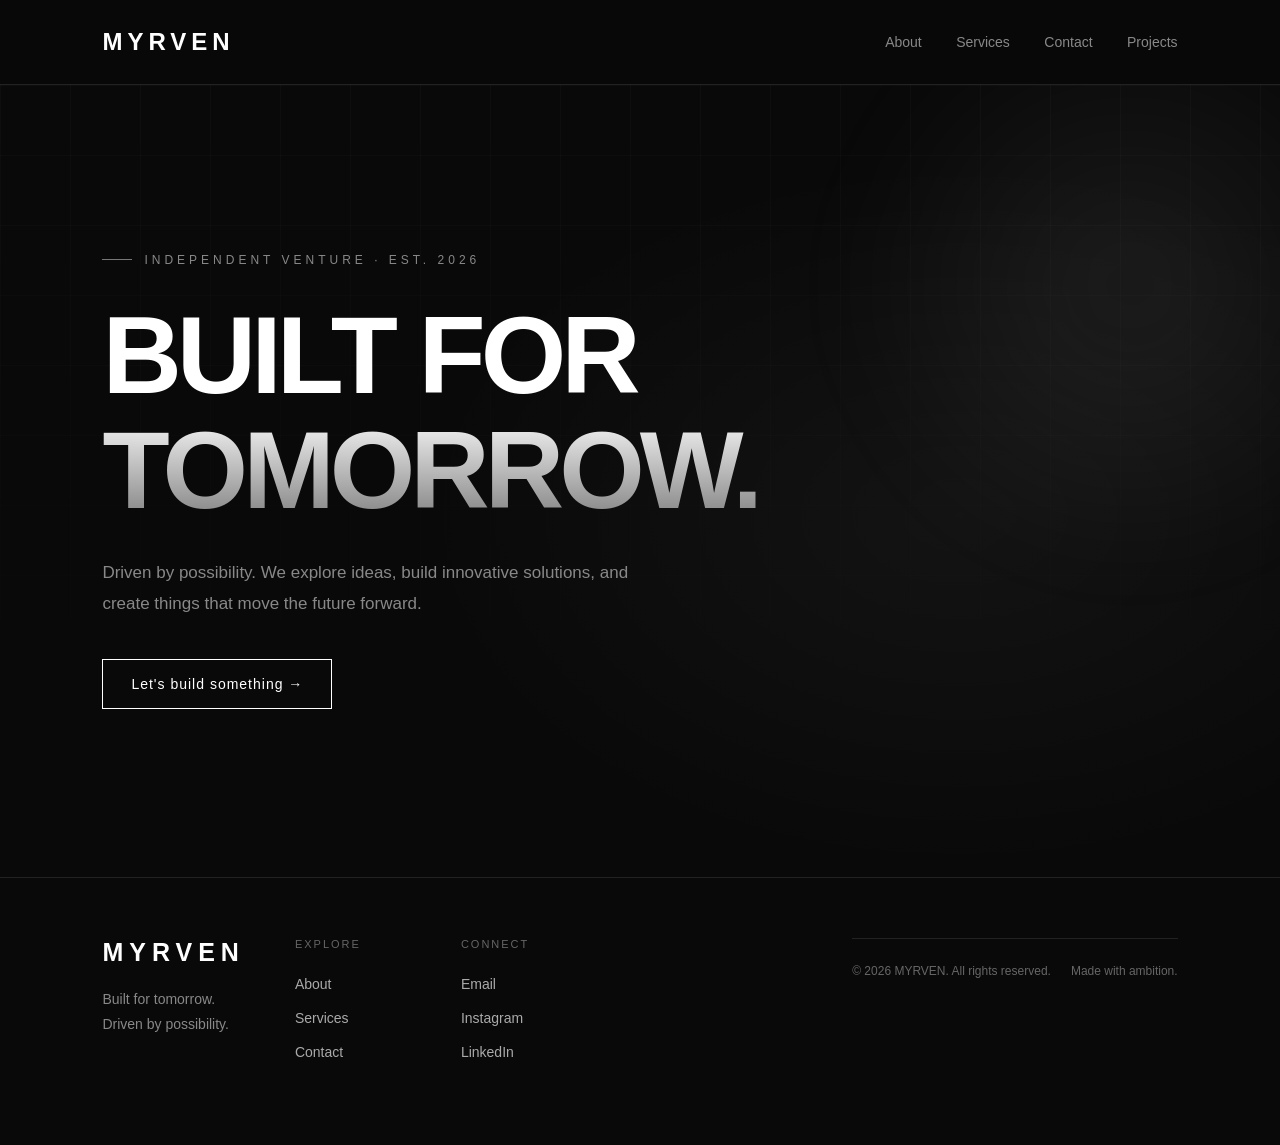
<file: index.html>
<!DOCTYPE html>
<html lang="en">
<head>
  <meta charset="UTF-8">
  <meta name="viewport" content="width=device-width, initial-scale=1.0">

  <title>MYRVEN — Built for Tomorrow</title>

  <meta name="description"
        content="MYRVEN is an independent venture driven by innovation, technology, creativity, and ambition.">
  
  <link rel="stylesheet" href="style.css">
  
</head>

<body>

  <header id="top">
    <div class="logo">MYRVEN</div>

    <nav>
  <a href="about.html">About</a>
  <a href="services.html">Services</a>
  <a href="contact.html">Contact</a>
  <a href="projects.html">Projects</a>
</nav>
  </header>

  <main>
    <section class="hero" id="about">

      <p class="tag">Independent Venture · Est. 2026</p>

      <h1>
        Built for<br>
        <span>tomorrow.</span>
      </h1>

      <p class="description">
        Driven by possibility. We explore ideas, build innovative
        solutions, and create things that move the future forward.
      </p>

      <a href="#contact" class="cta">
        Let's build something →
      </a>

    </section>
    
   
<!-- FOOTER -->

<footer class="footer">

  <div class="footer-main">

    <div class="footer-brand">
      <a href="#top" class="footer-logo">MYRVEN</a>

      <p>
        Built for tomorrow.<br>
        Driven by possibility.
      </p>
    </div>

    <div class="footer-links">

      <div class="footer-column">
        <span class="footer-heading">EXPLORE</span>
        <a href="#about">About</a>
        <a href="#services">Services</a>
        <a href="#contact">Contact</a>
      </div>

      <div class="footer-column">
        <span class="footer-heading">CONNECT</span>
        <a href="myrven.official@gmail.com">Email</a>
        <a href="https://www.instagram.com/myrven.official?lqvp=NWhkYjMxbGhpYzJ1" target="_blank">Instagram</a>
        <a href="#" target="_blank">LinkedIn</a>
      </div>

    </div>

  </div>

  <div class="footer-bottom">
    <p>© 2026 MYRVEN. All rights reserved.</p>
    <p>Made with ambition.</p>
  </div>

</footer>
</body>
</html>
</file>
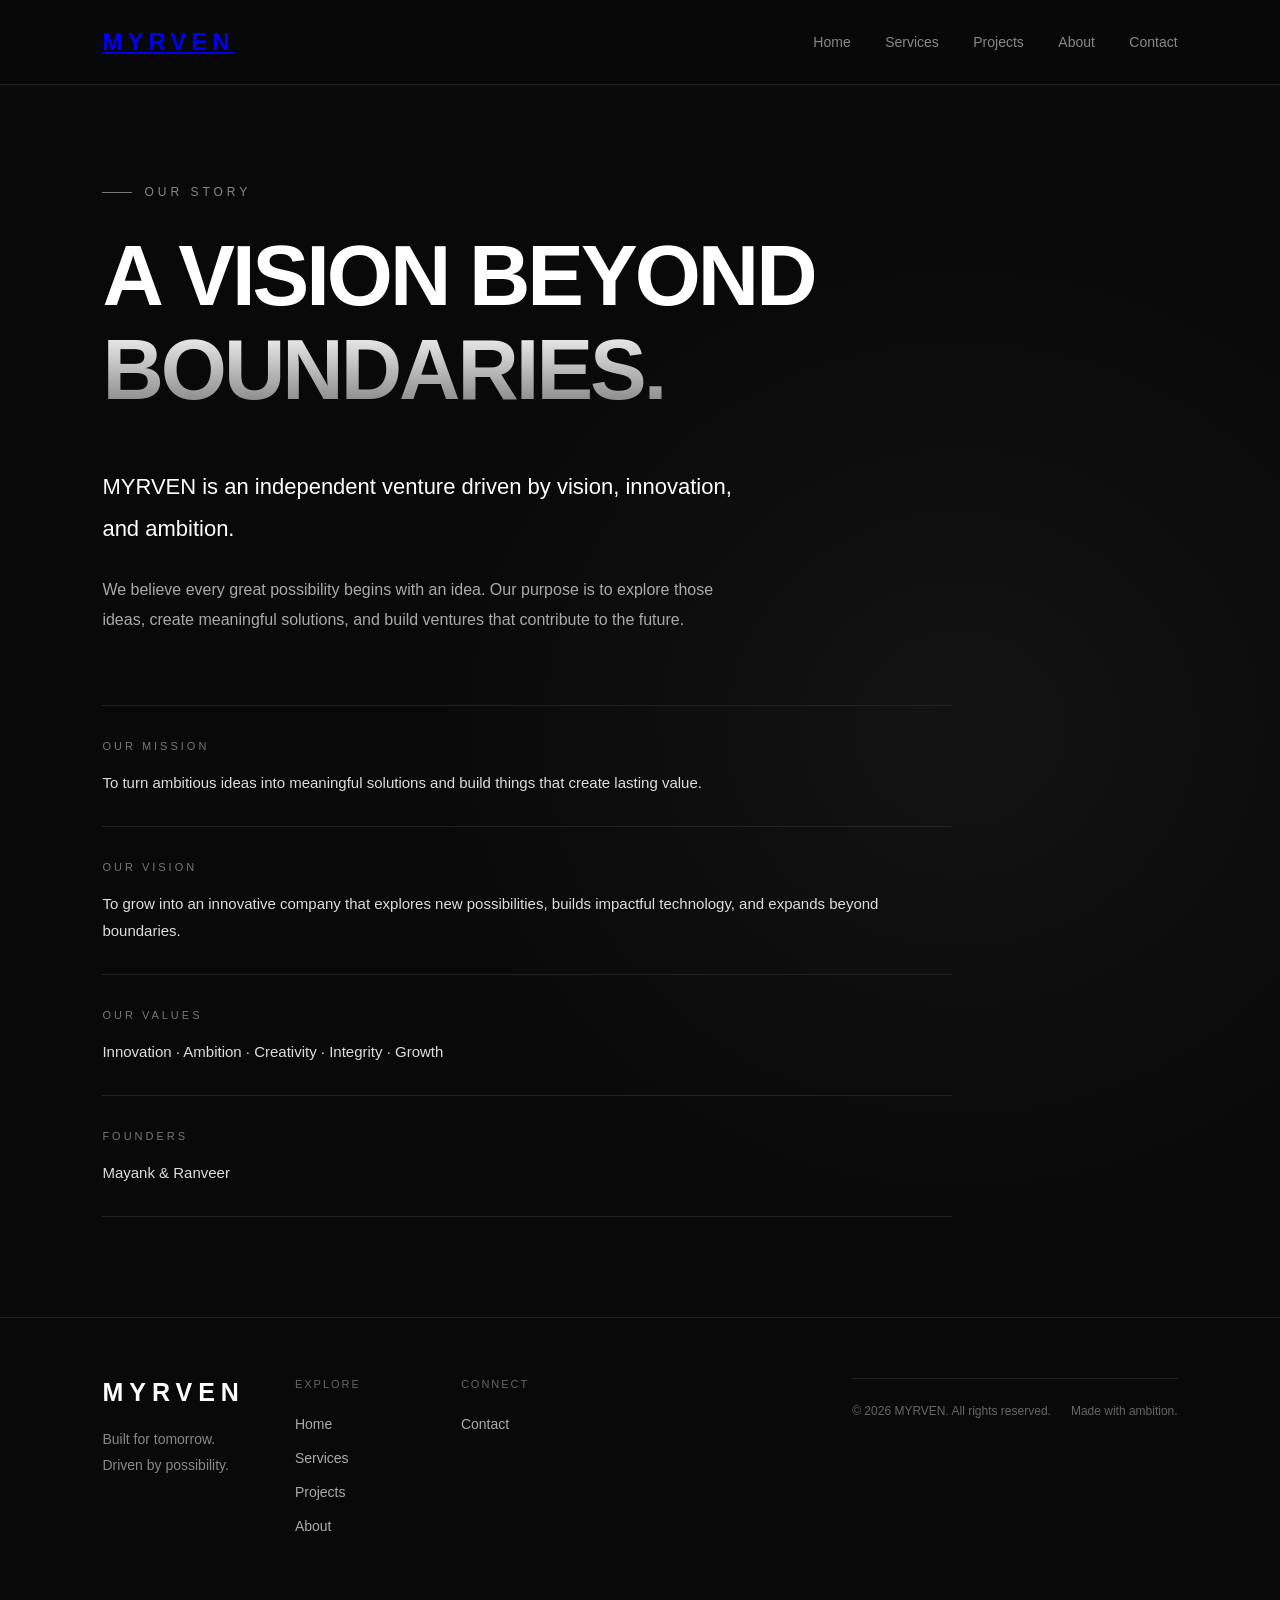
<file: about.html>
<!DOCTYPE html>
<html lang="en">
<head>
  <meta charset="UTF-8">
  <meta name="viewport" content="width=device-width, initial-scale=1.0">

  <title>About MYRVEN | Our Vision & Mission</title>

  <meta name="description" content="Discover MYRVEN, an independent venture founded by Mayank and Ranveer, driven by innovation, ambition and possibility.">

  <link rel="stylesheet" href="style.css">
</head>

<body>

  <header>
    <a href="index.html" class="logo">MYRVEN</a>

    <nav>
      <a href="index.html">Home</a>
      <a href="services.html">Services</a>
      <a href="projects.html">Projects</a>
      <a href="about.html" class="active">About</a>
      <a href="contact.html">Contact</a>
    </nav>
  </header>

  <main>

    <section class="about-page">

      <p class="tag">Our Story</p>

      <h1>
        A vision beyond<br>
        <span>boundaries.</span>
      </h1>

      <div class="about-intro">
        <p>
          MYRVEN is an independent venture driven by vision,
          innovation, and ambition.
        </p>

        <p>
          We believe every great possibility begins with an idea.
          Our purpose is to explore those ideas, create meaningful
          solutions, and build ventures that contribute to the future.
        </p>
      </div>

      <div class="about-details">

        <div class="detail-item">
          <span>OUR MISSION</span>

          <p>
            To turn ambitious ideas into meaningful solutions
            and build things that create lasting value.
          </p>
        </div>

        <div class="detail-item">
          <span>OUR VISION</span>

          <p>
            To grow into an innovative company that explores
            new possibilities, builds impactful technology,
            and expands beyond boundaries.
          </p>
        </div>

        <div class="detail-item">
          <span>OUR VALUES</span>

          <p>
            Innovation · Ambition · Creativity · Integrity · Growth
          </p>
        </div>

        <div class="detail-item">
          <span>FOUNDERS</span>

          <p>Mayank & Ranveer</p>
        </div>

      </div>

    </section>

  </main>

  <footer class="footer">

    <div class="footer-main">

      <div class="footer-brand">
        <a href="index.html" class="footer-logo">MYRVEN</a>

        <p>
          Built for tomorrow.<br>
          Driven by possibility.
        </p>
      </div>

      <div class="footer-links">

        <div class="footer-column">
          <span class="footer-heading">EXPLORE</span>
          <a href="index.html">Home</a>
          <a href="services.html">Services</a>
          <a href="projects.html">Projects</a>
          <a href="about.html">About</a>
        </div>

        <div class="footer-column">
          <span class="footer-heading">CONNECT</span>
          <a href="contact.html">Contact</a>
        </div>

      </div>

    </div>

    <div class="footer-bottom">
      <p>© 2026 MYRVEN. All rights reserved.</p>
      <p>Made with ambition.</p>
    </div>

  </footer>

</body>
</html>
</file>
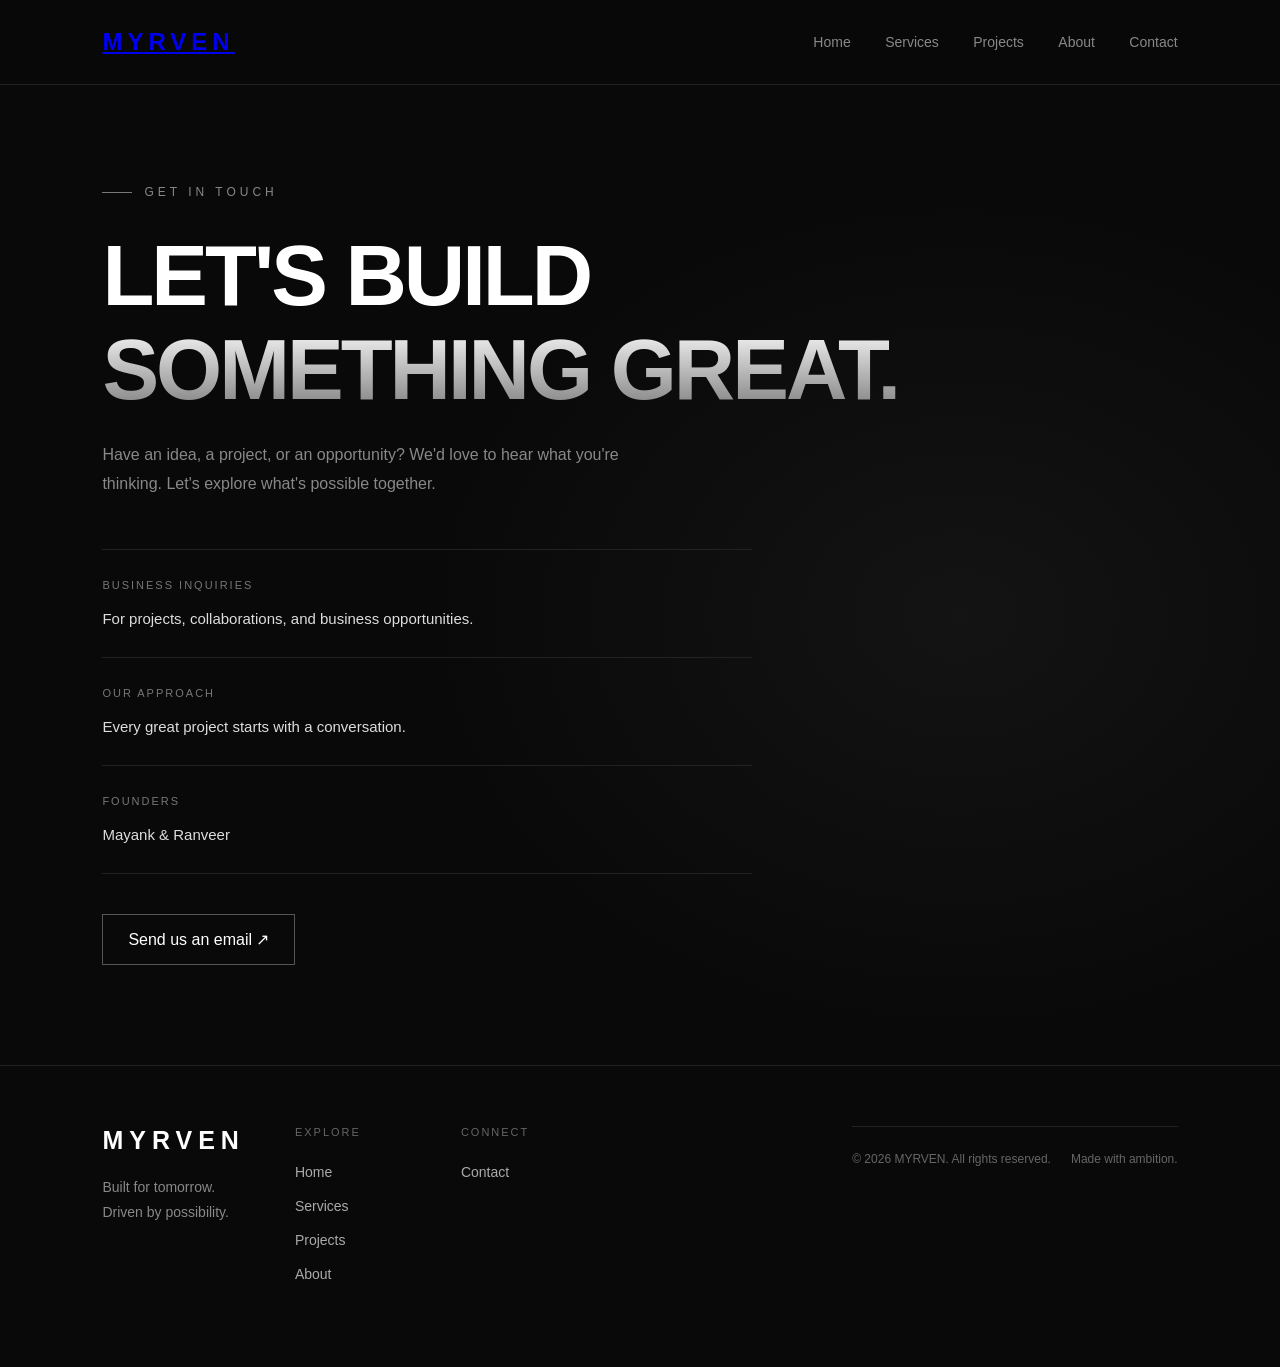
<file: contact.html>
<!DOCTYPE html>
<html lang="en">
<head>
  <meta charset="UTF-8">
  <meta name="viewport" content="width=device-width, initial-scale=1.0">

  <title>Contact | MYRVEN</title>

  <meta name="description" content="Contact MYRVEN for business inquiries, digital projects, creative solutions and collaborations.">

  <link rel="stylesheet" href="style.css">
</head>

<body>

  <header>
    <a href="index.html" class="logo">MYRVEN</a>

    <nav>
      <a href="index.html">Home</a>
      <a href="services.html">Services</a>
      <a href="projects.html">Projects</a>
      <a href="about.html">About</a>
      <a href="contact.html" class="active">Contact</a>
    </nav>
  </header>

  <main>

    <section class="contact-page">

      <p class="tag">Get In Touch</p>

      <h1>
        Let's build<br>
        <span>something great.</span>
      </h1>

      <p class="page-description">
        Have an idea, a project, or an opportunity?
        We'd love to hear what you're thinking.
        Let's explore what's possible together.
      </p>

      <div class="contact-details">

        <div class="contact-item">
          <span>BUSINESS INQUIRIES</span>
          <p>For projects, collaborations, and business opportunities.</p>
        </div>

        <div class="contact-item">
          <span>OUR APPROACH</span>
          <p>Every great project starts with a conversation.</p>
        </div>

        <div class="contact-item">
          <span>FOUNDERS</span>
          <p>Mayank & Ranveer</p>
        </div>

      </div>

      <div class="contact-cta">
        <a href="mailto:myrven.official@gmail.com" class="btn">
          Send us an email ↗
        </a>
      </div>

    </section>

  </main>

  <footer class="footer">

    <div class="footer-main">

      <div class="footer-brand">
        <a href="index.html" class="footer-logo">MYRVEN</a>

        <p>
          Built for tomorrow.<br>
          Driven by possibility.
        </p>
      </div>

      <div class="footer-links">

        <div class="footer-column">
          <span class="footer-heading">EXPLORE</span>
          <a href="index.html">Home</a>
          <a href="services.html">Services</a>
          <a href="projects.html">Projects</a>
          <a href="about.html">About</a>
        </div>

        <div class="footer-column">
          <span class="footer-heading">CONNECT</span>
          <a href="contact.html">Contact</a>
        </div>

      </div>

    </div>

    <div class="footer-bottom">
      <p>© 2026 MYRVEN. All rights reserved.</p>
      <p>Made with ambition.</p>
    </div>

  </footer>

</body>
</html>
</file>
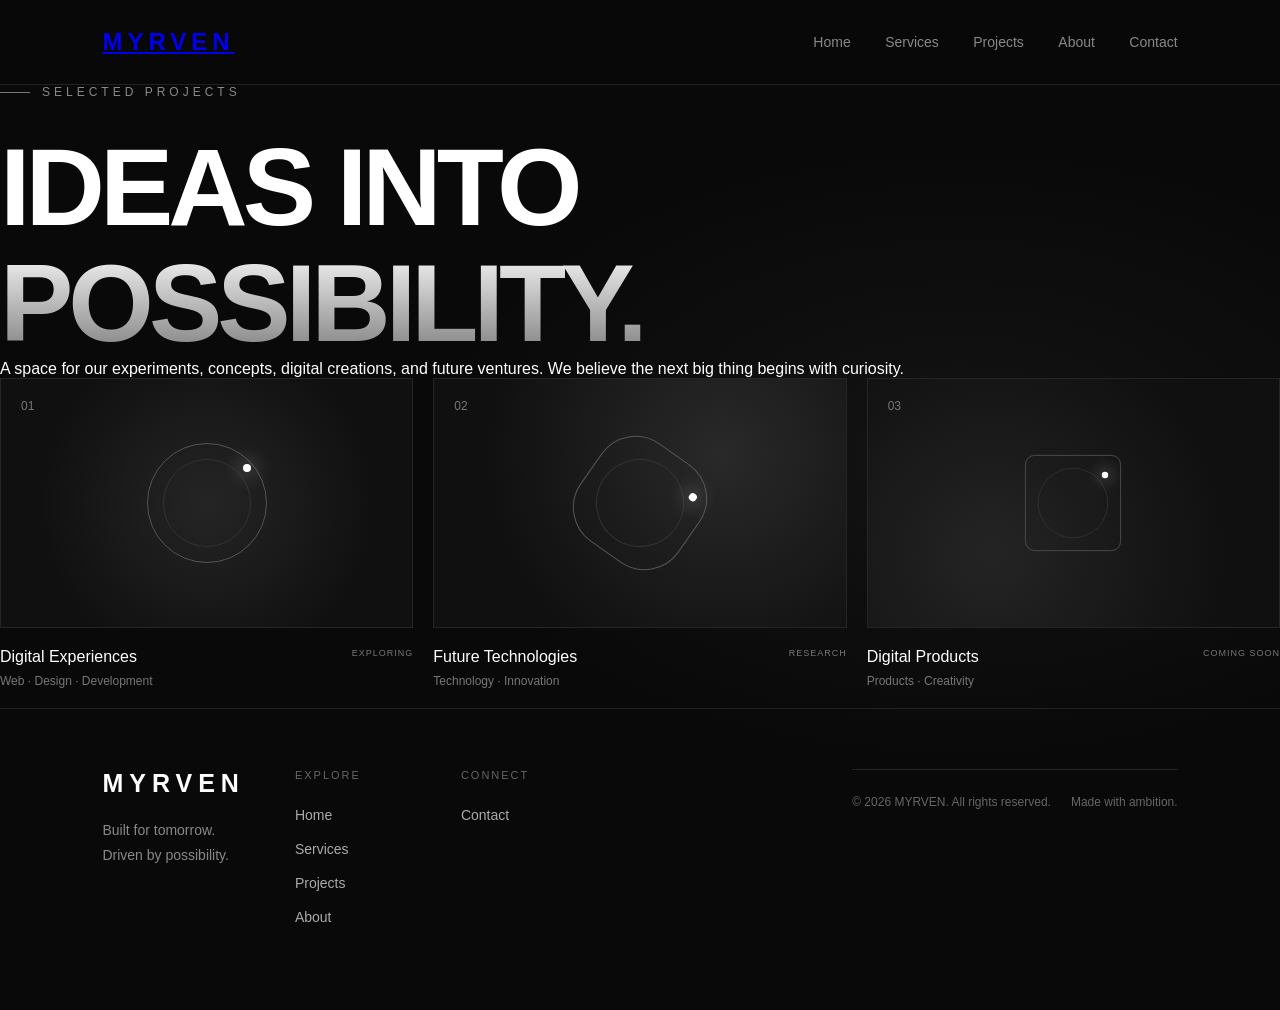
<file: projects.html>
<!DOCTYPE html>
<html lang="en">
<head>
  <meta charset="UTF-8">
  <meta name="viewport" content="width=device-width, initial-scale=1.0">

  <title>Projects | MYRVEN</title>

  <meta name="description" content="Explore MYRVEN projects, digital concepts, technology and future innovations.">

  <link rel="stylesheet" href="style.css">
</head>

<body>

  <header>
    <a href="index.html" class="logo">MYRVEN</a>

    <nav>
      <a href="index.html">Home</a>
      <a href="services.html">Services</a>
      <a href="projects.html" class="active">Projects</a>
      <a href="about.html">About</a>
      <a href="contact.html">Contact</a>
    </nav>
  </header>

  <main>

    <section class="projects-page">

      <p class="tag">Selected Projects</p>

      <h1>
        Ideas into<br>
        <span>possibility.</span>
      </h1>

      <p class="page-description">
        A space for our experiments, concepts, digital creations,
        and future ventures. We believe the next big thing
        begins with curiosity.
      </p>

      <div class="projects-grid">

        <article class="project-card">

          <div class="project-visual visual-one">
            <span>01</span>
            <div class="visual-circle"></div>
          </div>

          <div class="project-info">
            <div>
              <h3>Digital Experiences</h3>
              <p>Web · Design · Development</p>
            </div>

            <span class="project-status">EXPLORING</span>
          </div>

        </article>

        <article class="project-card">

          <div class="project-visual visual-two">
            <span>02</span>
            <div class="visual-circle"></div>
          </div>

          <div class="project-info">
            <div>
              <h3>Future Technologies</h3>
              <p>Technology · Innovation</p>
            </div>

            <span class="project-status">RESEARCH</span>
          </div>

        </article>

        <article class="project-card">

          <div class="project-visual visual-three">
            <span>03</span>
            <div class="visual-circle"></div>
          </div>

          <div class="project-info">
            <div>
              <h3>Digital Products</h3>
              <p>Products · Creativity</p>
            </div>

            <span class="project-status">COMING SOON</span>
          </div>

        </article>

      </div>

    </section>

  </main>

  <footer class="footer">

    <div class="footer-main">

      <div class="footer-brand">
        <a href="index.html" class="footer-logo">MYRVEN</a>

        <p>
          Built for tomorrow.<br>
          Driven by possibility.
        </p>
      </div>

      <div class="footer-links">

        <div class="footer-column">
          <span class="footer-heading">EXPLORE</span>
          <a href="index.html">Home</a>
          <a href="services.html">Services</a>
          <a href="projects.html">Projects</a>
          <a href="about.html">About</a>
        </div>

        <div class="footer-column">
          <span class="footer-heading">CONNECT</span>
          <a href="contact.html">Contact</a>
        </div>

      </div>

    </div>

    <div class="footer-bottom">
      <p>© 2026 MYRVEN. All rights reserved.</p>
      <p>Made with ambition.</p>
    </div>

  </footer>

</body>
</html>
</file>
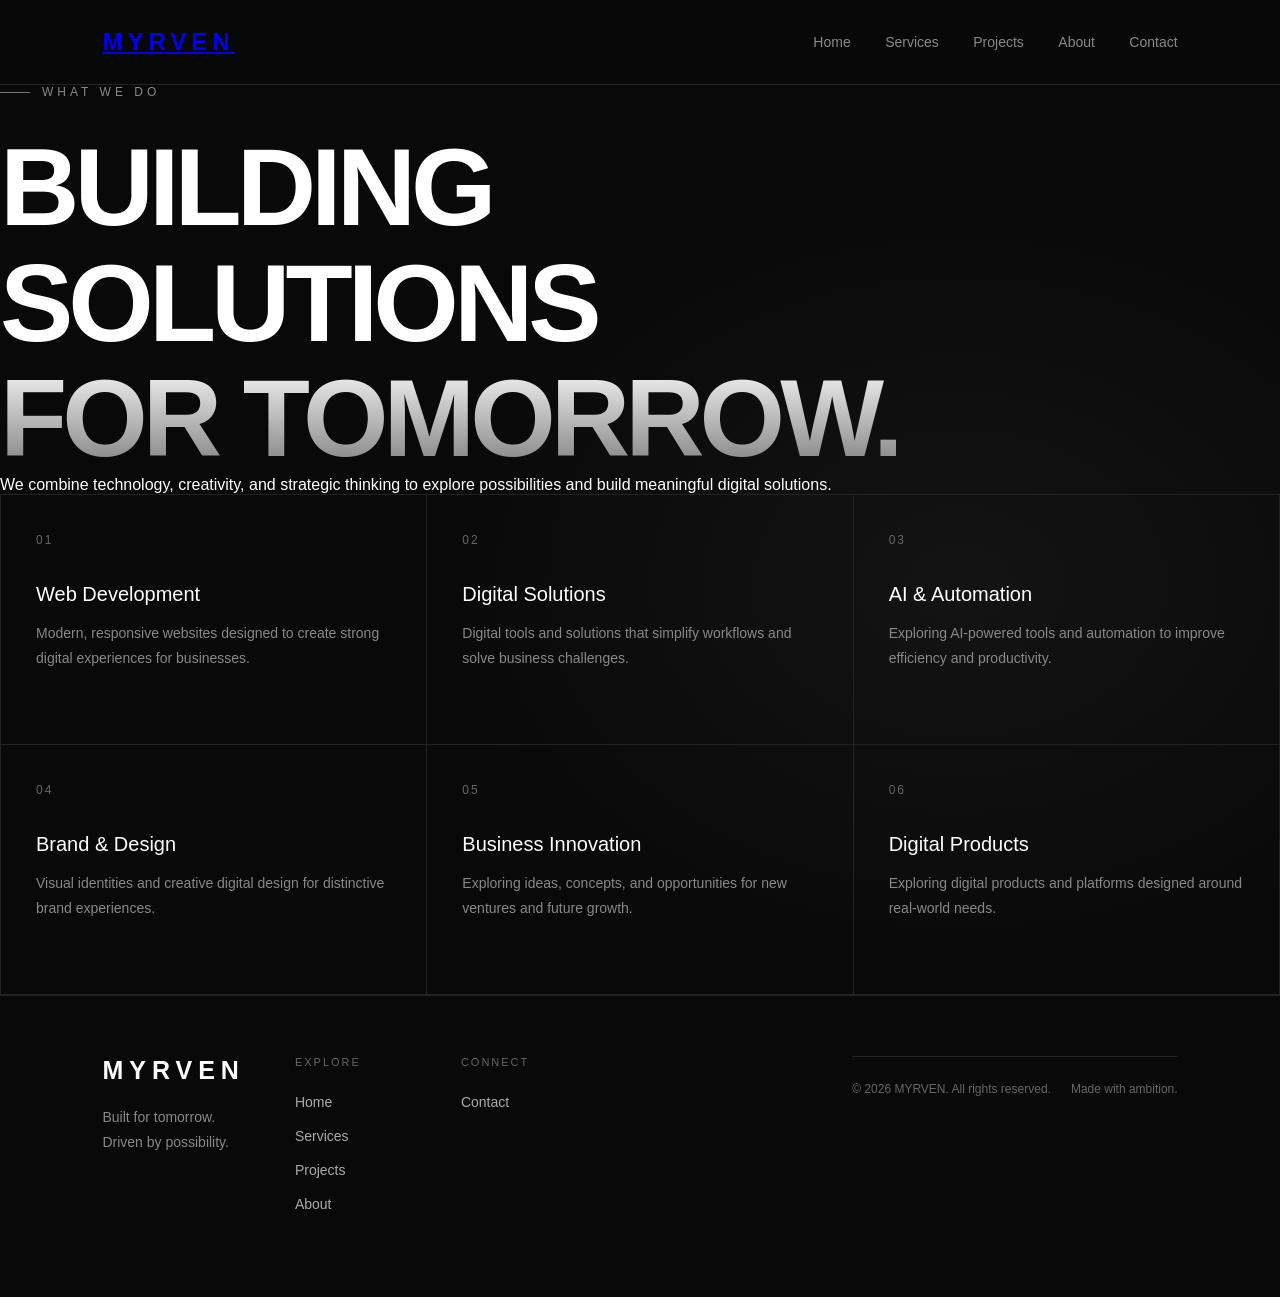
<file: services.html>
<!DOCTYPE html>
<html lang="en">
<head>
  <meta charset="UTF-8">
  <meta name="viewport" content="width=device-width, initial-scale=1.0">

  <title>Services | MYRVEN</title>

  <meta name="description" content="Explore MYRVEN's digital services, technology, creative solutions and innovation.">

  <link rel="stylesheet" href="style.css">
</head>

<body>

  <header>
    <a href="index.html" class="logo">MYRVEN</a>

    <nav>
      <a href="index.html">Home</a>
      <a href="services.html" class="active">Services</a>
      <a href="projects.html">Projects</a>
      <a href="about.html">About</a>
      <a href="contact.html">Contact</a>
    </nav>
  </header>

  <main>

    <section class="services-page">

      <p class="tag">What We Do</p>

      <h1>
        Building solutions<br>
        <span>for tomorrow.</span>
      </h1>

      <p class="page-description">
        We combine technology, creativity, and strategic thinking
        to explore possibilities and build meaningful digital solutions.
      </p>

      <div class="services-grid">

        <div class="service-card">
          <span class="service-number">01</span>
          <h3>Web Development</h3>
          <p>
            Modern, responsive websites designed to create
            strong digital experiences for businesses.
          </p>
        </div>

        <div class="service-card">
          <span class="service-number">02</span>
          <h3>Digital Solutions</h3>
          <p>
            Digital tools and solutions that simplify
            workflows and solve business challenges.
          </p>
        </div>

        <div class="service-card">
          <span class="service-number">03</span>
          <h3>AI & Automation</h3>
          <p>
            Exploring AI-powered tools and automation
            to improve efficiency and productivity.
          </p>
        </div>

        <div class="service-card">
          <span class="service-number">04</span>
          <h3>Brand & Design</h3>
          <p>
            Visual identities and creative digital design
            for distinctive brand experiences.
          </p>
        </div>

        <div class="service-card">
          <span class="service-number">05</span>
          <h3>Business Innovation</h3>
          <p>
            Exploring ideas, concepts, and opportunities
            for new ventures and future growth.
          </p>
        </div>

        <div class="service-card">
          <span class="service-number">06</span>
          <h3>Digital Products</h3>
          <p>
            Exploring digital products and platforms
            designed around real-world needs.
          </p>
        </div>

      </div>

    </section>

  </main>

  <footer class="footer">

    <div class="footer-main">

      <div class="footer-brand">
        <a href="index.html" class="footer-logo">MYRVEN</a>

        <p>
          Built for tomorrow.<br>
          Driven by possibility.
        </p>
      </div>

      <div class="footer-links">

        <div class="footer-column">
          <span class="footer-heading">EXPLORE</span>
          <a href="index.html">Home</a>
          <a href="services.html">Services</a>
          <a href="projects.html">Projects</a>
          <a href="about.html">About</a>
        </div>

        <div class="footer-column">
          <span class="footer-heading">CONNECT</span>
          <a href="contact.html">Contact</a>
        </div>

      </div>

    </div>

    <div class="footer-bottom">
      <p>© 2026 MYRVEN. All rights reserved.</p>
      <p>Made with ambition.</p>
    </div>

  </footer>

</body>
</html>
</file>
<file: style.css>
/* =========================
   MYRVEN — DESIGN SYSTEM
========================= */

:root {
  --background: #090909;
  --surface: #111111;
  --text: #ffffff;
  --muted: #888888;
  --accent: #c5c5c5;
  --border: #222222;
}

/* Reset */

* {
  margin: 0;
  padding: 0;
  box-sizing: border-box;
}

html {
  scroll-behavior: smooth;
}

body {
  background: var(--background);
  color: var(--text);
  font-family: Arial, Helvetica, sans-serif;
  min-height: 100vh;
}

/* Navigation */

header {
  display: flex;
  justify-content: space-between;
  align-items: center;
  padding: 28px 8%;
  border-bottom: 1px solid var(--border);
}

.logo {
  font-size: 24px;
  font-weight: 700;
  letter-spacing: 5px;
}

nav a {
  color: var(--muted);
  text-decoration: none;
  margin-left: 30px;
  font-size: 14px;
  transition: color 0.3s ease;
}

nav a:hover {
  color: var(--text);
}

/* Hero */

.hero {
  min-height: 85vh;
  display: flex;
  flex-direction: column;
  justify-content: center;
  padding: 100px 8%;
}

.tag {
  color: var(--muted);
  font-size: 12px;
  letter-spacing: 4px;
  text-transform: uppercase;
  margin-bottom: 30px;
}

h1 {
  font-size: clamp(48px, 9vw, 110px);
  line-height: 1.05;
  letter-spacing: -5px;
  max-width: 1000px;
}

h1 span {
  color: #777777;
}

.description {
  color: var(--muted);
  font-size: 17px;
  line-height: 1.8;
  max-width: 550px;
  margin-top: 30px;
}

/* Button */

.cta {
  display: inline-block;
  margin-top: 40px;
  padding: 16px 28px;
  border: 1px solid var(--text);
  color: var(--text);
  text-decoration: none;
  width: fit-content;
  font-size: 14px;
  transition: all 0.3s ease;
}

.cta:hover {
  background: var(--text);
  color: var(--background);
}

/* Footer */

footer {
  border-top: 1px solid var(--border);
  padding: 25px 8%;
  display: flex;
  justify-content: space-between;
  color: #666666;
  font-size: 12px;
}

/* Mobile */

@media (max-width: 600px) {
  header {
    padding: 22px 6%;
  }

  nav a {
    margin-left: 12px;
    font-size: 12px;
  }

  .logo {
    font-size: 19px;
    letter-spacing: 3px;
  }

  .hero {
    padding: 80px 6%;
  }

  h1 {
    letter-spacing: -2px;
  }

  footer {
    padding: 22px 6%;
    gap: 15px;
    flex-wrap: wrap;
  }
}
/* =========================
   MYRVEN — PREMIUM UPGRADE
========================= */

body {
  overflow-x: hidden;
  background:
    radial-gradient(
      ellipse at 75% 45%,
      rgba(255, 255, 255, 0.045),
      transparent 40%
    ),
    #090909;
}

/* Premium navigation */

header {
  backdrop-filter: blur(12px);
  background: rgba(9, 9, 9, 0.8);
  position: sticky;
  top: 0;
  z-index: 100;
}

/* Hero background glow */

.hero {
  position: relative;
  overflow: hidden;
}

.hero::before {
  content: "";
  position: absolute;
  width: 500px;
  height: 500px;
  background: radial-gradient(
    circle,
    rgba(180, 180, 180, 0.07),
    transparent 70%
  );
  top: 10%;
  right: -150px;
  pointer-events: none;
}

.hero > * {
  position: relative;
  z-index: 1;
}

/* Typography */

.tag {
  display: flex;
  align-items: center;
  gap: 12px;
}

.tag::before {
  content: "";
  width: 30px;
  height: 1px;
  background: #777777;
}

h1 {
  font-weight: 600;
  text-transform: uppercase;
}

h1 span {
  background: linear-gradient(
    180deg,
    #ffffff,
    #777777
  );

  -webkit-background-clip: text;
  background-clip: text;
  -webkit-text-fill-color: transparent;
}

/* Button enhancement */

.cta {
  position: relative;
  overflow: hidden;
  letter-spacing: 1px;
}

.cta:hover {
  box-shadow: 0 0 25px rgba(255, 255, 255, 0.08);
  transform: translateY(-3px);
}

/* Subtle entrance animation */

.hero .tag,
.hero h1,
.hero .description,
.hero .cta {
  animation: fadeUp 0.8s ease both;
}

.hero h1 {
  animation-delay: 0.15s;
}

.hero .description {
  animation-delay: 0.3s;
}

.hero .cta {
  animation-delay: 0.45s;
}

@keyframes fadeUp {
  from {
    opacity: 0;
    transform: translateY(20px);
  }

  to {
    opacity: 1;
    transform: translateY(0);
  }
}

/* Selection */

::selection {
  background: #ffffff;
  color: #000000;
}

/* Mobile glow */

@media (max-width: 600px) {
  .hero::before {
    width: 300px;
    height: 300px;
    right: -100px;
  }
}
/* =========================
   SERVICES SECTION
========================= */

.services {
  padding: 120px 8%;
  border-top: 1px solid var(--border);
}

.section-heading {
  margin-bottom: 60px;
}

.section-heading h2 {
  font-size: clamp(40px, 6vw, 75px);
  line-height: 1.1;
  letter-spacing: -3px;
  margin-top: 25px;
}

.section-heading h2 span {
  color: #777777;
}

.section-description {
  color: var(--muted);
  max-width: 500px;
  line-height: 1.8;
  margin-top: 20px;
}

/* Grid */

.services-grid {
  display: grid;
  grid-template-columns: repeat(3, 1fr);
  border-top: 1px solid var(--border);
  border-left: 1px solid var(--border);
}

.service-card {
  padding: 35px;
  border-right: 1px solid var(--border);
  border-bottom: 1px solid var(--border);
  min-height: 250px;
  transition: background 0.3s ease;
}

.service-card:hover {
  background: var(--surface);
}

.service-number {
  color: #666666;
  font-size: 12px;
  letter-spacing: 2px;
}

.service-card h3 {
  font-size: 20px;
  font-weight: 500;
  margin-top: 35px;
}

.service-card p {
  color: var(--muted);
  font-size: 14px;
  line-height: 1.8;
  margin-top: 15px;
}

/* Responsive grid */

@media (max-width: 900px) {
  .services-grid {
    grid-template-columns: repeat(2, 1fr);
  }
}

@media (max-width: 600px) {
  .services {
    padding: 80px 6%;
  }

  .section-heading {
    margin-bottom: 40px;
  }

  .section-heading h2 {
    letter-spacing: -2px;
  }

  .services-grid {
    grid-template-columns: 1fr;
  }

  .service-card {
    padding: 28px;
    min-height: 220px;
  }
}
/* =========================
   ABOUT MYRVEN
========================= */

.about {
  padding: 120px 8%;
  border-top: 1px solid var(--border);
}

.about-header {
  margin-bottom: 70px;
}

.about-header h2 {
  font-size: clamp(38px, 6vw, 75px);
  line-height: 1.15;
  letter-spacing: -3px;
  margin-top: 25px;
}

.about-header h2 span {
  color: #777777;
}

.about-content {
  display: grid;
  grid-template-columns: 1fr 1fr;
  gap: 100px;
}

.about-text p {
  color: #aaaaaa;
  font-size: 16px;
  line-height: 1.9;
  margin-bottom: 25px;
}

.about-text p:first-child {
  color: #ffffff;
  font-size: 22px;
}

.about-details {
  border-top: 1px solid var(--border);
}

.detail-item {
  padding: 28px 0;
  border-bottom: 1px solid var(--border);
}

.detail-item span {
  color: #777777;
  font-size: 11px;
  letter-spacing: 3px;
}

.detail-item p {
  color: #dddddd;
  font-size: 15px;
  line-height: 1.8;
  margin-top: 15px;
}

/* Mobile */

@media (max-width: 768px) {
  .about {
    padding: 80px 6%;
  }

  .about-header {
    margin-bottom: 40px;
  }

  .about-header h2 {
    letter-spacing: -2px;
  }

  .about-content {
    grid-template-columns: 1fr;
    gap: 40px;
  }
}

/* =========================
   CONTACT SECTION
========================= */

.contact {
  padding: 120px 8%;
  border-top: 1px solid var(--border);
  background:
    radial-gradient(
      ellipse at 80% 80%,
      rgba(255, 255, 255, 0.04),
      transparent 50%
    );
}

.contact h2 {
  font-size: clamp(45px, 8vw, 95px);
  line-height: 1.1;
  letter-spacing: -4px;
  margin-top: 25px;
}

.contact h2 span {
  color: #777777;
}

.contact-description {
  color: var(--muted);
  max-width: 500px;
  font-size: 16px;
  line-height: 1.8;
  margin-top: 25px;
}

.contact .cta {
  margin-top: 35px;
}

.contact-bottom {
  display: grid;
  grid-template-columns: 1fr 1fr;
  gap: 40px;
  margin-top: 100px;
  padding-top: 30px;
  border-top: 1px solid var(--border);
}

.contact-label {
  color: #777777;
  font-size: 11px;
  letter-spacing: 3px;
}

.contact-bottom p {
  color: #dddddd;
  font-size: 14px;
  margin-top: 15px;
}

/* Mobile */

@media (max-width: 600px) {
  .contact {
    padding: 80px 6%;
  }

  .contact h2 {
    letter-spacing: -2px;
  }

  .contact-bottom {
    grid-template-columns: 1fr;
    gap: 30px;
    margin-top: 60px;
  }
}
/* =========================
   MYRVEN FOOTER
========================= */

.footer {
  padding: 60px 8% 25px;
  border-top: 1px solid var(--border);
}

.footer-main {
  display: flex;
  justify-content: space-between;
  gap: 50px;
  padding-bottom: 60px;
}

.footer-logo {
  color: #ffffff;
  text-decoration: none;
  font-size: 25px;
  font-weight: 700;
  letter-spacing: 6px;
}

.footer-brand p {
  color: #888888;
  font-size: 14px;
  line-height: 1.8;
  margin-top: 20px;
}

.footer-links {
  display: flex;
  gap: 100px;
}

.footer-column {
  display: flex;
  flex-direction: column;
  gap: 18px;
}

.footer-heading {
  color: #666666;
  font-size: 11px;
  letter-spacing: 2px;
  margin-bottom: 8px;
}

.footer-column a {
  color: #aaaaaa;
  text-decoration: none;
  font-size: 14px;
  transition: color 0.3s;
}

.footer-column a:hover {
  color: #ffffff;
}

.footer-bottom {
  border-top: 1px solid var(--border);
  padding-top: 25px;
  display: flex;
  justify-content: space-between;
  gap: 20px;
  color: #666666;
  font-size: 12px;
}

/* Mobile */

@media (max-width: 600px) {
  .footer {
    padding: 45px 6% 25px;
  }

  .footer-main {
    flex-direction: column;
    gap: 40px;
  }

  .footer-links {
    gap: 60px;
  }

  .footer-bottom {
    flex-direction: column;
    gap: 12px;
  }
}
/* =========================
   MYRVEN FUTURISTIC HERO
========================= */

.hero {
  min-height: 88vh;
  position: relative;
  isolation: isolate;
  overflow: hidden;
}

/* Ambient silver glow */

.hero::before {
  content: "";
  position: absolute;
  width: 600px;
  height: 600px;
  top: -100px;
  right: -150px;

  background: radial-gradient(
    circle,
    rgba(180, 180, 180, 0.10),
    transparent 70%
  );

  filter: blur(40px);
  z-index: -1;
}

/* Futuristic grid */

.hero::after {
  content: "";
  position: absolute;
  inset: 0;

  background-image:
    linear-gradient(
      rgba(255, 255, 255, 0.025) 1px,
      transparent 1px
    ),
    linear-gradient(
      90deg,
      rgba(255, 255, 255, 0.025) 1px,
      transparent 1px
    );

  background-size: 70px 70px;

  mask-image: linear-gradient(
    to bottom,
    black,
    transparent 90%
  );

  z-index: -1;
  pointer-events: none;
}

/* Premium headline */

.hero h1 {
  max-width: 900px;
  text-transform: uppercase;
  font-weight: 600;
}

/* Ambient animation */

@keyframes ambientGlow {
  0%, 100% {
    opacity: 0.5;
  }

  50% {
    opacity: 1;
  }
}

.hero::before {
  animation: ambientGlow 6s ease-in-out infinite;
}

/* Mobile optimization */

@media (max-width: 600px) {
  .hero::before {
    width: 350px;
    height: 350px;
    right: -180px;
    top: 0;
  }

  .hero::after {
    background-size: 45px 45px;
  }
}

/* Accessibility */

@media (prefers-reduced-motion: reduce) {
  .hero::before {
    animation: none;
  }
}
/* =========================
   MYRVEN PROJECTS
========================= */

.projects {
  padding: 100px 8%;
  border-top: 1px solid var(--border);
}

.projects-heading {
  margin-bottom: 50px;
}

.projects-heading h2 {
  font-size: clamp(40px, 6vw, 75px);
  line-height: 1.1;
  letter-spacing: -3px;
  margin-top: 25px;
}

.projects-heading h2 span {
  color: #777777;
}

.projects-description {
  color: var(--muted);
  max-width: 500px;
  line-height: 1.8;
  margin-top: 20px;
}

.projects-grid {
  display: grid;
  grid-template-columns: repeat(3, 1fr);
  gap: 20px;
}

.project-visual {
  height: 250px;
  background: #111111;
  border: 1px solid #252525;
  position: relative;
  display: flex;
  align-items: center;
  justify-content: center;
  overflow: hidden;
}

.project-visual > span {
  position: absolute;
  top: 20px;
  left: 20px;
  color: #777777;
  font-size: 12px;
}

.visual-circle {
  width: 120px;
  height: 120px;
  border: 1px solid #555555;
  border-radius: 50%;
  position: relative;
  transition: transform 0.5s ease;
}

.visual-circle::before {
  content: "";
  position: absolute;
  inset: 15px;
  border: 1px solid #333333;
  border-radius: 50%;
}

.visual-circle::after {
  content: "";
  position: absolute;
  width: 8px;
  height: 8px;
  background: white;
  border-radius: 50%;
  top: 20px;
  right: 15px;
  box-shadow: 0 0 20px white;
}

.visual-one {
  background: radial-gradient(circle, #252525, #101010 70%);
}

.visual-two {
  background: radial-gradient(circle at 70% 30%, #292929, #101010 70%);
}

.visual-two .visual-circle {
  transform: rotate(35deg);
  border-radius: 35%;
}

.visual-three {
  background: radial-gradient(circle at 30% 70%, #242424, #101010 70%);
}

.visual-three .visual-circle {
  transform: scale(0.8);
  border-radius: 10%;
}

.project-card:hover .visual-circle {
  transform: scale(1.1);
}

.project-info {
  padding: 20px 0;
  display: flex;
  justify-content: space-between;
  gap: 12px;
}

.project-info h3 {
  font-size: 16px;
  font-weight: 500;
}

.project-info p {
  color: #777777;
  font-size: 12px;
  margin-top: 8px;
}

.project-status {
  color: #777777;
  font-size: 9px;
  letter-spacing: 1px;
  text-align: right;
}

/* Responsive */

@media (max-width: 900px) {
  .projects-grid {
    grid-template-columns: repeat(2, 1fr);
  }
}

@media (max-width: 600px) {
  .projects {
    padding: 75px 6%;
  }

  .projects-grid {
    grid-template-columns: 1fr;
  }

  .project-visual {
    height: 230px;
  }
}
/* =========================
   MYRVEN ABOUT PAGE
========================= */

.about-page {
  padding: 100px 8%;
  min-height: 80vh;
}

.about-page h1 {
  font-size: clamp(42px, 7vw, 85px);
  line-height: 1.1;
  letter-spacing: -3px;
  margin-top: 25px;
}

.about-page h1 span {
  color: #777777;
}

.about-intro {
  max-width: 650px;
  margin: 50px 0 70px;
}

.about-intro p {
  color: #aaaaaa;
  font-size: 16px;
  line-height: 1.9;
  margin-bottom: 25px;
}

.about-intro p:first-child {
  color: #ffffff;
  font-size: 22px;
}

.about-details {
  max-width: 850px;
  border-top: 1px solid var(--border);
}

.about-page .detail-item {
  padding: 30px 0;
  border-bottom: 1px solid var(--border);
}

.about-page .detail-item span {
  color: #777777;
  font-size: 11px;
  letter-spacing: 3px;
}

.about-page .detail-item p {
  color: #dddddd;
  font-size: 15px;
  line-height: 1.8;
  margin-top: 15px;
}

/* Mobile */

@media (max-width: 600px) {
  .about-page {
    padding: 70px 6%;
  }

  .about-page h1 {
    letter-spacing: -2px;
  }

  .about-intro {
    margin: 35px 0 50px;
  }
}
/* =========================
   MYRVEN CONTACT PAGE
========================= */

.contact-page {
  padding: 100px 8%;
  min-height: 80vh;
}

.contact-page h1 {
  font-size: clamp(42px, 7vw, 85px);
  line-height: 1.1;
  letter-spacing: -3px;
  margin-top: 25px;
}

.contact-page h1 span {
  color: #777777;
}

.contact-page .page-description {
  max-width: 550px;
  color: var(--muted);
  font-size: 16px;
  line-height: 1.8;
  margin: 25px 0 50px;
}

.contact-details {
  max-width: 650px;
  border-top: 1px solid var(--border);
}

.contact-item {
  padding: 25px 0;
  border-bottom: 1px solid var(--border);
}

.contact-item span {
  color: #777777;
  font-size: 11px;
  letter-spacing: 2px;
}

.contact-item p {
  color: #dddddd;
  font-size: 15px;
  line-height: 1.8;
  margin-top: 12px;
}

.contact-cta {
  margin-top: 40px;
}

.contact-cta .btn {
  display: inline-block;
  padding: 15px 25px;
  border: 1px solid #555555;
  color: #ffffff;
  text-decoration: none;
  transition: 0.3s;
}

.contact-cta .btn:hover {
  background: #ffffff;
  color: #000000;
}

/* Mobile */

@media (max-width: 600px) {
  .contact-page {
    padding: 70px 6%;
  }

  .contact-page h1 {
    letter-spacing: -2px;
  }

  .contact-page .page-description {
    margin-bottom: 35px;
  }
}
</file>
